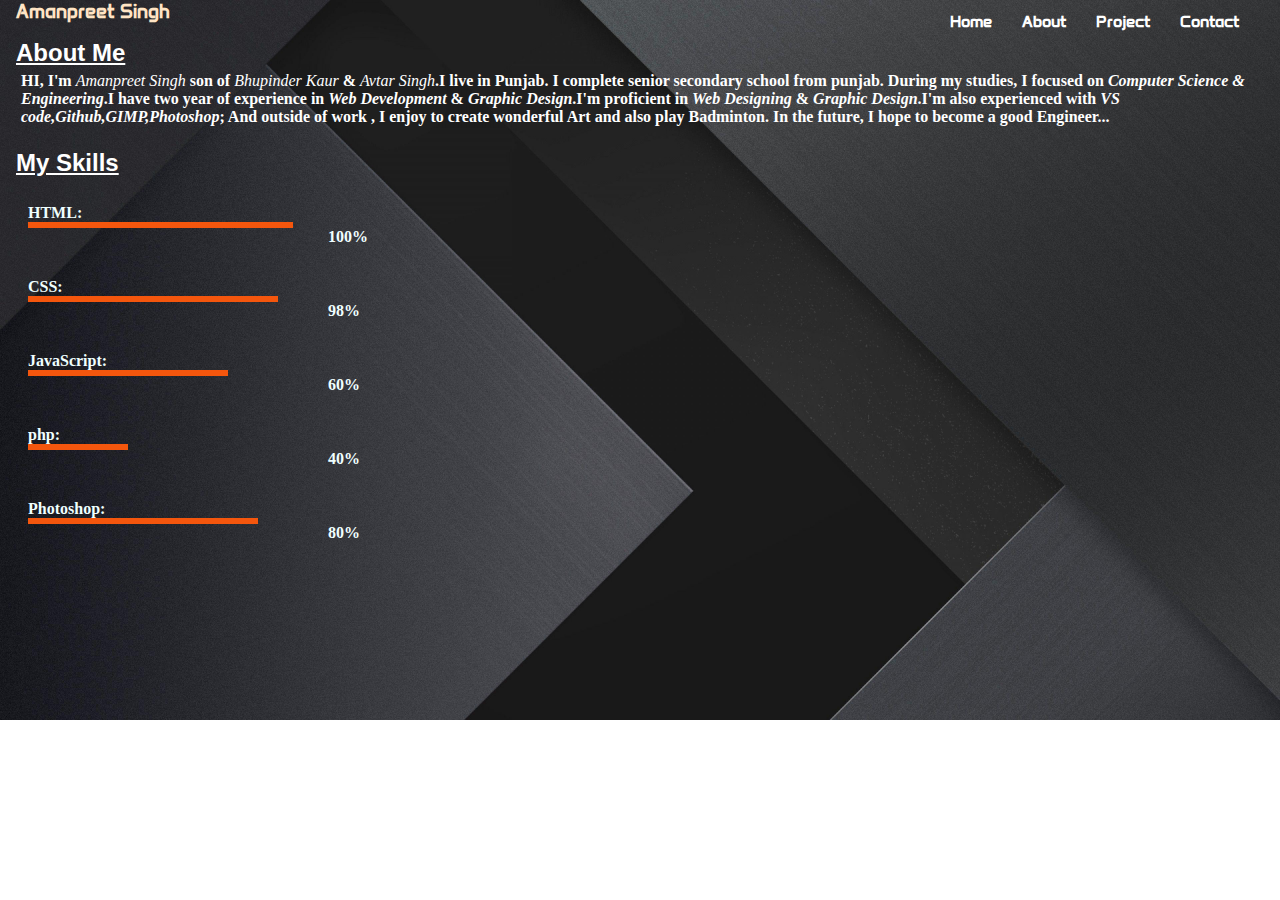
<file: about.html>
<!DOCTYPE html>
<html lang="en">
  <head>
    <meta charset="UTF-8" />
    <meta name="viewport" content="width=device-width, initial-scale=1.0" />
    <title>about</title>
    <link rel="stylesheet" href="intro.css" />
    <link rel="stylesheet" href="https://cdnjs.cloudflare.com/ajax/libs/font-awesome/6.5.1/css/all.min.css" integrity="sha512-DTOQO9RWCH3ppGqcWaEA1BIZOC6xxalwEsw9c2QQeAIftl+Vegovlnee1c9QX4TctnWMn13TZye+giMm8e2LwA==" crossorigin="anonymous" referrerpolicy="no-referrer" />
     <link
      rel="stylesheet"
      href="https://cdnjs.cloudflare.com/ajax/libs/font-awesome/6.5.1/css/all.min.css"
      integrity="sha512-DTOQO9RWCH3ppGqcWaEA1BIZOC6xxalwEsw9c2QQeAIftl+Vegovlnee1c9QX4TctnWMn13TZye+giMm8e2LwA=="
      crossorigin="anonymous"
      referrerpolicy="no-referrer"
    />
  </head>
  <body oncontextmenu="return false">
    <nav class="nav">
      <div class="navdiv">
        <div class="name"><B>Amanpreet Singh</B></div>
        <ul id="menuBar">
          <li><a href="index.html">Home</a></li>
          <li><a href="about.html">About</a></li>
          <li><a href="project.html">Project</a></li>
          <li><a href="Contact.html">Contact</a></li>
        </ul>
      
       <div class="menuIcon">
            <i class="fa-sharp fa-solid fa-bars" onclick="toggleMenu()"></i>
          </div>
        </div>
      </div>
    </nav>
    <div class="main">
      <div class="intro">
        <div class="about">
         <h2>About Me</h2>
         <p>
         HI, I'm <span>Amanpreet Singh</span> son of <span>Bhupinder Kaur</span> & <span>Avtar Singh</span>.I live in   Punjab. I complete senior secondary school from  punjab. During my studies, I focused on <i>Computer Science & Engineering</i>.I have two year of experience in <i>Web Development </i>&<i> Graphic Design</i>.I'm proficient in  <i>Web Designing </i>&<i> Graphic Design</i>.I'm also experienced with <i>VS code,Github,GIMP,Photoshop</i>; And outside of work , I enjoy to create wonderful Art and also play Badminton. In the future, I hope to become a good Engineer... 
         </p>
        </div>
        <br>
         <h2>
          My Skills
         </h2>
         <div class="skillContact">
       <div class="skillItem"> HTML:   <div class="HTML"></div><div class="mark">100%</div> </div>
       <div class="skillItem"> CSS:   <div class="CSS"></div> <div class="mark">98%</div></div>
       <div class="skillItem"> JavaScript:   <div class="js"></div> <div class="mark">60%</div></div>
       <div class="skillItem"> php:   <div class="php"></div><div class="mark">40%</div> </div>
       <div class="skillItem ">Photoshop:   <div class="Photoshop"></div><div class="mark">80%</div> </div> 
         </div>
      </div>
<footer>
  <div class="icon">
    <div class="info">
    <ul class="link">
   <li> <a href="https://www.linkedin.com/in/amanpreet-singh-2964b2250"><i class="fa-brands fa-linkedin"></i></a></li>
   <li> <a href="https://www.behance.net/amanpreetsingh54"><i class="fa-solid fa-pen-nib"></i></a></li>
   <li><a href="https://github.com/Developer-Amanpreet-1"><i class="fa-brands fa-github"></i></a></li>
    </ul>
  </div>
</div>
<script src="manu.js"></script>
  </body>
</html>
</file>
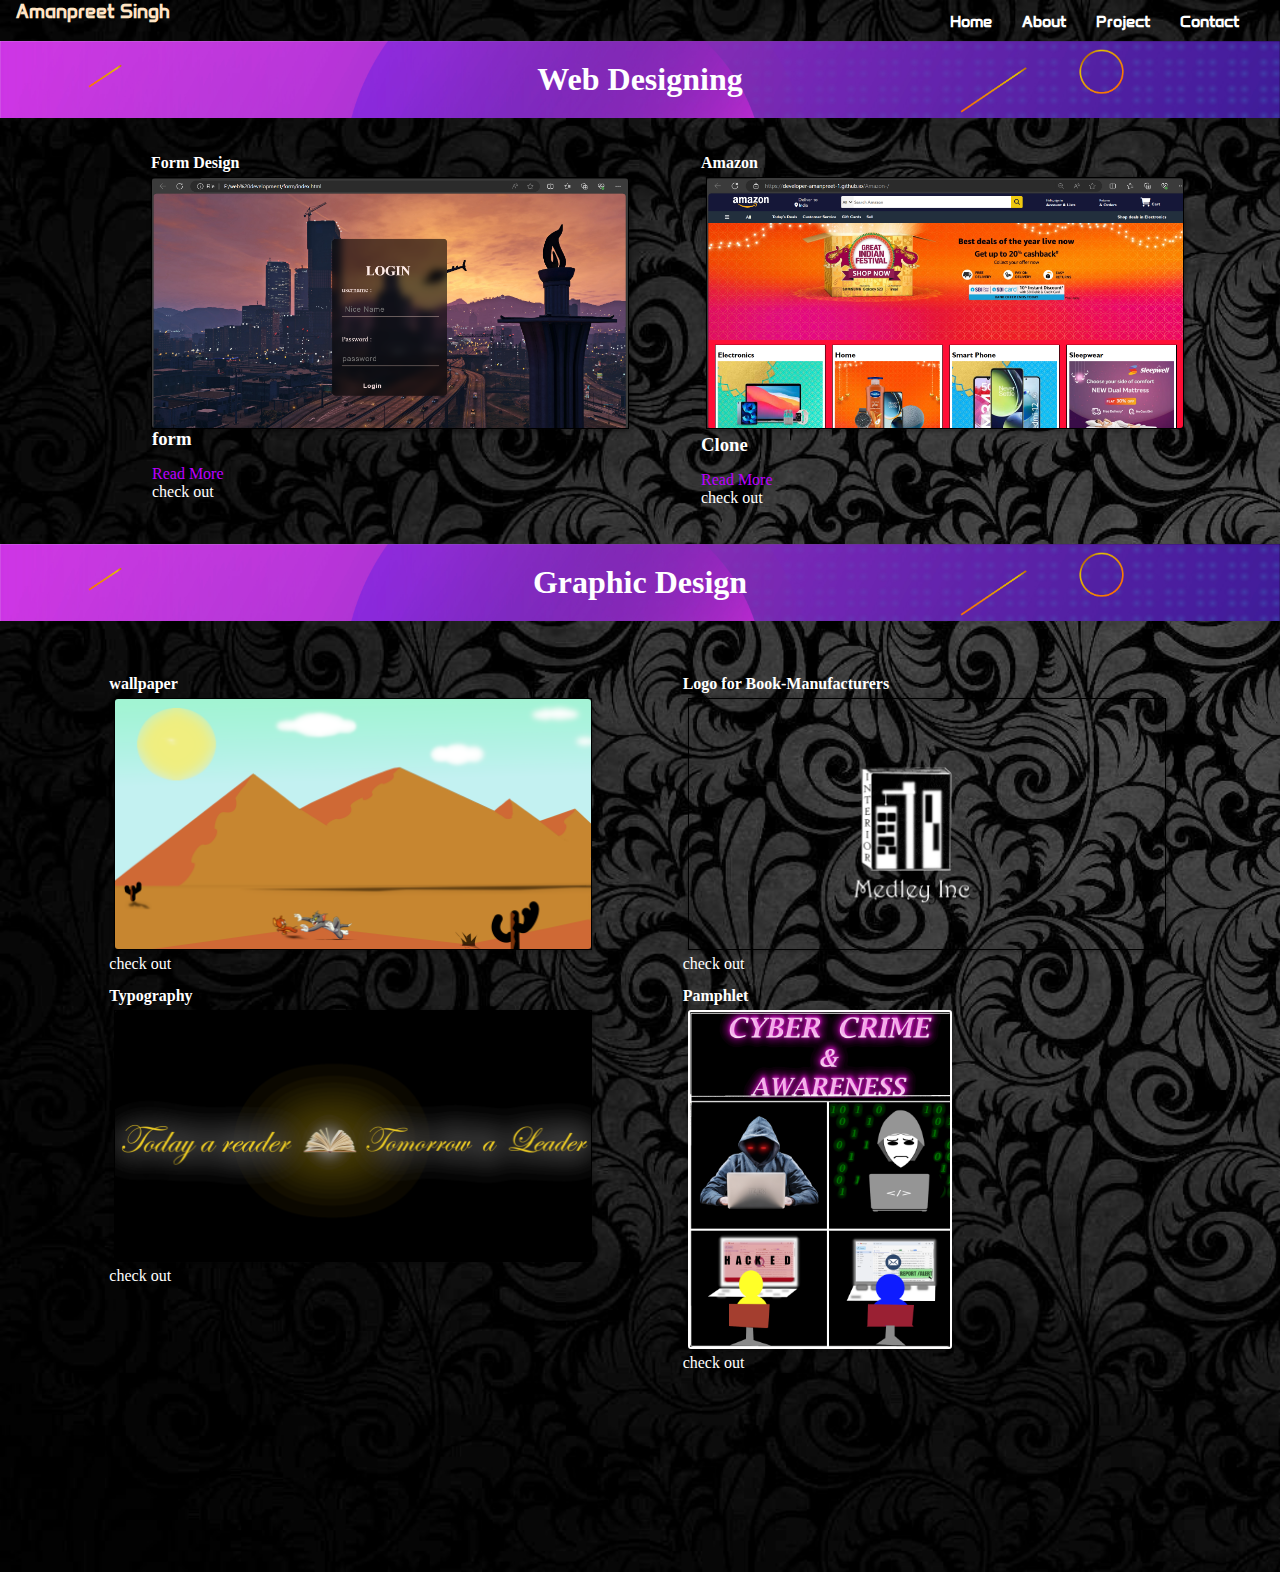
<file: project.html>
<!DOCTYPE html>
<html lang="en">
<head>
    <meta charset="UTF-8">
    <meta name="viewport" content="width=device-width, initial-scale=1.0">
    <title>project</title>
    <link rel="stylesheet" href="project.css">
     <link rel="stylesheet" href="https://cdnjs.cloudflare.com/ajax/libs/font-awesome/6.5.1/css/all.min.css" integrity="sha512-DTOQO9RWCH3ppGqcWaEA1BIZOC6xxalwEsw9c2QQeAIftl+Vegovlnee1c9QX4TctnWMn13TZye+giMm8e2LwA==" crossorigin="anonymous" referrerpolicy="no-referrer" />
</head>
<body oncontextmenu="return false">
      <nav class="nav">
      <div class="navdiv">
        <div class="name"><B>Amanpreet Singh</B></div>
        <ul id="menuBar">
          <li><a href="index.html">Home</a></li>
          <li><a href="about.html">About</a></li>
          <li><a href="project.html">Project</a></li>
          <li><a href="Contact.html">Contact</a></li>
        </ul>
        <div class="menuIcon">
            <i class="fa-sharp fa-solid fa-bars" onclick="toggleMenu()"></i>
          </div>
      </div>
    </nav>
    <br>
    
      <div class="project">
        <h1>Web Designing</h1> </div>
         <div class="cont">
          <br>
       <div class="box">
        <h4 style="margin-left: 5px; font-weight: bolder;">Form Design</h4>
          <div class="inbox">
            <div class="img"></div>

         <div class="read">
          <input type="checkbox" id="check">
           <h3> form </h3>
           <div class="content">
          <p> I made a validation-form using HTML,CSS,and JS.This from well help you to enhance your Design...</p>
           </div>
           <label for="check">Read More</label>
        </div>

         <a href="https://developer-amanpreet-1.github.io/validation-form/">check out</a>
          </div>
        </div>

       <div class="box">
            <h4  style=" font-weight: bolder;">Amazon</h4>
          <div class="inbox">
            <div class="Amazon"></div>
          </div>
         <div class="read">
            <input type="checkbox" id="c">
          <h3>Clone</h3>
            <div class="content">
            <p>This webpage inspired for Amazon shopping website.this is a only clone of Amazon.This webpage only suitable for Laptops & Tablets...</p>
          </div>
          <label for="c">Read More</label>
         </div>       
          <a href="https://developer-amanpreet-1.github.io/Amazon-/">check out </a>
      </div>
      </div>
    
    </body>
    <br>
    <br>
    <br>
 <div class="project">
        <h1>Graphic Design</h1></div>
        <br> 
         <div class="cont">
       <div class="box">
        <h4>wallpaper</h4>
          <div class="inbox">
             <div class="Gimg"></div>
          </div> 
            <a href="https://www.behance.net/gallery/173821961/Background-for-Tom-and-jurry-Louver">check out</a>
        </div>
       
       <div class="box">
        <h4>Logo for Book-Manufacturers</h4>
          <div class="inbox">
            <div class="iLogo"></div>
          </div>
          <a href="https://www.behance.net/gallery/174192081/Logo">check out</a>
        </div>
       <div class="box">
        <h4>Typography</h4>
          <div class="inbox">
           <div class="type"></div>
          </div>
          <a href="https://www.behance.net/gallery/174618359/typography">check out</a>
        </div>
    <div class="box">
        <h4>Pamphlet</h4>
          <div class="enbox">
            <div class="pamphlet"></div> 
            
          </div>
          <a href="https://www.behance.net/gallery/176520273/Cyber-Crime-Awareness">check out</a>
        </div>
  </div>

    <footer>
  <div class="icon">
    <div class="info">
    <ul class="me_link">
   <li> <a href="https://www.linkedin.com/in/amanpreet-singh-2964b2250"><i class="fa-brands fa-linkedin"></i></a></li>
   <li> <a href="https://www.behance.net/amanpreetsingh54"><i class="fa-solid fa-pen-nib"></i></a></li>
   <li><a href="https://github.com/Developer-Amanpreet-1"><i class="fa-brands fa-github"></i></a></li>
    </ul>
  </div>
</div>
</footer>
<script src="manu.js"></script>
</body>
</html>
</file>
<file: intro.css>
@import url("https://fonts.googleapis.com/css2?family=Anta&display=swap");

      * {
        text-decoration: none;
        margin: 0%;
        padding: 0%;
      }
      body{
        background: url(b3.jpg);
        background-size:cover;
        background-repeat:no-repeat ;
      }
      .nav {
  
        font-family: "Franklin Gothic Medium", "Arial Narrow", Arial,
          "sans-serif";
        padding-left: 1rem;
        padding-right: 1rem;
        height: 30px auto;
      }
      .navdiv {
        display: flex;
        align-items: center;
        justify-content: space-between;
        font-family: Anta, "sans-serif";
      }
      .menuIcon{
  display: none;
    }

      .name {
        font-size: larger;
        font-weight: 700;
        color: #ffffff;
      }
      li {
        list-style: none;
        display: inline-block;
      }
      li  :hover{
        border-bottom: 1.5px solid  rgb(253, 162, 162);
      }
      li a {
        color: #ffffff;
        font-weight: bolder;
        margin-right: 25px;
      }
   .intro{
    margin: 1rem;
   }
   B{
    color:bisque;
   }
   p{
    margin: 5px;
    color:#ffffff;
   font-weight: bolder; 
  }
   .skillContact{
      padding: 12px;
  

   }
   .HTML{
    width: 265px;
    height: 6px;
    background-color: rgb(244, 86, 13);
    margin: top 10px;
   }
   .CSS{
    width: 250px;
    height: 6px;
    background-color: rgb(244, 86, 13);
    margin: top 10px;
   }
   .js{
    width: 200px;
    height: 6px;
    background-color:rgb(244, 86, 13);
    margin: top 10px;
   }
   .php{
    width: 100px;
    height: 6px;
    background-color: rgb(244, 86, 13);
    margin: top 10px;
   }
   .Photoshop{
    width: 230px;
    height: 6px;
    background-color: rgb(244, 86, 13);
    margin: top 10px;

   }
  
   .skillItem{
    color: azure;
    margin-top: 6px;
      font-weight: bolder; 
    
   
   }
   .mark{
        display: flex;
   justify-content: center;
   flex-direction: column;
   padding-left: 300px;
   margin-bottom: 2rem;
   }
  span{
 font-family: "Pacifico", cursive;
  font-weight: 400;
  font-style: italic;
  }
  h2{
    color:#ffffff;
    text-decoration: underline;
      font-family: "Anton", sans-serif;
  font-style: normal;
  font-weight: 800;
  }

.icon{
  display: flex;
  background-color: transparent;
 padding: 10px; 
  justify-content: center; 
  
}
.info{
  display: flex;
  padding: 0%;
  margin: 0%;

 
}
.link i{
  margin-left: 16px;
  margin-right: 16px;
  color: #ffffff;
  font-size:x-large ;

}
.link i:hover{
   transition: 0.2ms;
  color: #ffffffab;
}

.link{
  cursor: pointer;
  padding: 1rem;
}
.main{
  margin-top: 1vh;
  margin-bottom: 1vh;
}
.skillContact{
margin-top: 1vh;
  margin-bottom: 1vh;
}
footer{
  margin-top: 1vh;
  margin-bottom: 1vh;
}


@media (max-width:700px){
  *{
    text-decoration: none;
    margin: 0%;
    padding: 0%;

  }
  body{
    background: url(b4.jpg);
    background-size: cover;
    background-repeat: no-repeat;
  }
 .nav ul{
    display: flex;
   position: absolute; 
   top: 25px; 
   left: 0;
   right: 0;
   flex-direction: column;
   text-align: center;
   overflow:hidden;
   background-color: rgba(0, 0, 0, 0.374);
}
.nav ul li{
  padding: 5px;
}
.menuIcon{
  font-size: x-large;
  color: #ffffff;
  display: block;
  cursor: pointer;
}
.menuIcon :hover{
  padding: 5px;
  border: 2px solid rgba(231, 215, 44, 0.626);
  border-radius: 10cm;

}
#menuBar{
  transform: all 1s;
}

.main{
  margin-top: 1cm;
  margin-bottom: 1cm;
}
.skillContact{
margin-top: 1cm;
  margin-bottom: 1cm;
}

.icon{
  margin-top: 1cm;
  margin-bottom: 1cm;
  margin: 0%;
  padding: 0%;
}

}
</file>
<file: project.css>
@import url("https://fonts.googleapis.com/css2?family=Anta&display=swap");
* {
  text-decoration: none;
  margin: 0%;
  padding: 0%;
}
body {
  background: url(b4.jpeg);
  background-size: cover;
}
.nav {
  font-family: "Franklin Gothic Medium", "Arial Narrow", Arial, "sans-serif";
  padding-left: 1rem;
  padding-right: 1rem;
  height: 30px auto;
}
.navdiv {
  display: flex;
  align-items: center;
  justify-content: space-between;
  font-family: Anta, "sans-serif";
}
.menuIcon {
  display: none;
}

.name {
  font-size: larger;
  font-weight: 700;
  color: #ffffff;
}
li {
  list-style: none;
  display: inline-block;
}
li :hover {
  border-bottom: 1.5px solid rgb(253, 162, 162);
}
li a {
  color: #ffffff;
  font-weight: bolder;
  margin-right: 25px;
}
B {
  color: bisque;
}

.cont {
  display: flex;
  justify-content: space-evenly;
  flex-direction: row;
  flex-wrap: wrap;
  margin: 30px;
}

.project {
  background: url(v2.jpg);
  background-repeat: no-repeat;
  background-size: cover;
  display: flex;
  justify-content: center;
}
h1 {
  color: #ffffff;
  padding: 20px;
}
h4 {
  color: #ffffff;
}
.box {
  height: 300px;
  width: 40%;
  margin: 6px;
}

p,
a {
  color: #ffffff;
}
.inbox {
  height: 250px;
  margin: 5px;
  border: 1.5px solid black;
  box-shadow: 1px 1px 5px rgba(5, 5, 5, 0.418);
}
.img {
  background: url(form.png);
  height: 250px;
  background-size: cover;
  border-radius: 3px;
}
.Amazon {
  background: url(amazo.png);
  height: 250px;
  background-size: cover;
  border-radius: 3px;
}

.link {
  background-color: #ffffff;
  color: #000000;
  display: flex;
  margin-top: 30px;
  margin-bottom: 30px;
  padding: 10px;
}
.me_link {
  cursor: pointer;
  padding: 1rem;
}
.me_link i {
  margin-left: 1rem;
  margin-right: 1rem;
  color: #ffffff;
  font-size: x-large;
}
.me_link i:hover {
  transition: 0.2ms;
  color: #ffffffab;
}
.box p {
  color: #ffffff;
}
label {
  color: #ffffff;
}
.read p {
  text-align: justify;
}
#check {
  display: none;
}
.content {
  display: none;
}
#check:checked ~ .content {
  display: block;
}
label {
  display: inline-block;
  margin-top: 15px;
  color: rgb(187, 0, 255);
  cursor: pointer;
  transition: 2ms;
}
h3 {
  color: #ffffff;
}
#c {
  display: none;
}
.content {
  display: none;
}
#c:checked ~ .content {
  display: block;
}
label {
  display: inline-block;
  margin-top: 15px;
  color: rgb(187, 0, 255);
}

.Gimg {
  background: url(aman.png);
  height: 250px;
  background-size: cover;
  border-radius: 3px;
}
.pamphlet {
  background: url(Cyber.png);
  height: 335px;

  background-size: cover;
  border-radius: 3px;
}
.enbox {
  height: 335px;
  width: 260px;
  margin: 5px;
  border: 2px solid rgb(255, 254, 254);
  box-shadow: 1px 1px 5px rgba(5, 5, 5, 0.418);
  border-radius: 3px;
}
.iLogo {
  background: url(booklogo.png);
  height: 260px;
  background-size: cover;
  border-radius: 3px;
}
.type {
  background: url(Typography.png);
  height: 250px;
  background-size: cover;
  border-radius: 3px;
}

.icon {
  margin-top: 200px;

  display: flex;
  background-color: transparent;
  padding: 10px;
  justify-content: center;
}

i {
  margin-left: 2rem;
  margin-right: 2rem;
  font-size: x-large;
}
@media (max-width: 700px) {
  * {
    margin: 0%;
    padding: 0%;
    text-decoration: none;
  }
  body {
    background: url(b5.jpg);
    background-size: cover;
  }
  .nav {
    width: 570px;
  }
  .nav ul {
    display: flex;
    position: absolute;
    top: 25px;
    left: 0;
    right: 0;
    flex-direction: column;
    text-align: center;
    overflow: hidden;
    background-color: rgba(0, 0, 0, 0.374);
    width: 570px;
  }
  .nav ul li {
    padding: 5px;
  }
  .menuIcon {
    font-size: x-large;
    color: #ffffff;
    display: flex;
    cursor: pointer;
  }
    
  .menuIcon :hover {
    padding: 5px;
    border: 2px solid rgba(231, 215, 44, 0.626);
    border-radius: 10cm;
  }
  #menuBar {
    transform: all 1s;
  }
  .project {
    width: 600px;
  }

  .box {
    height: 500px;
    width: 500%;
    margin-top: 3.5rem;
    margin-bottom: 3.5rem;
  }
  .inbox {
    height: 300px;
    width: 500px;
  }
  .img {
    background: url(form.png);
    height: 300px;
    width: auto;
    background-size: cover;
    border-radius: 3px;
  }
  .Amazon {
    background: url(amazo.png);
    height: 300px;
    width: auto;
    background-size: cover;
    border-radius: 3px;
  }
  .Gimg {
    background: url(aman.png);
    height: 300px;
    background-size: cover;
    border-radius: 3px;
  }
  .icon {
    margin-top: 100px;
  }
}
</file>
